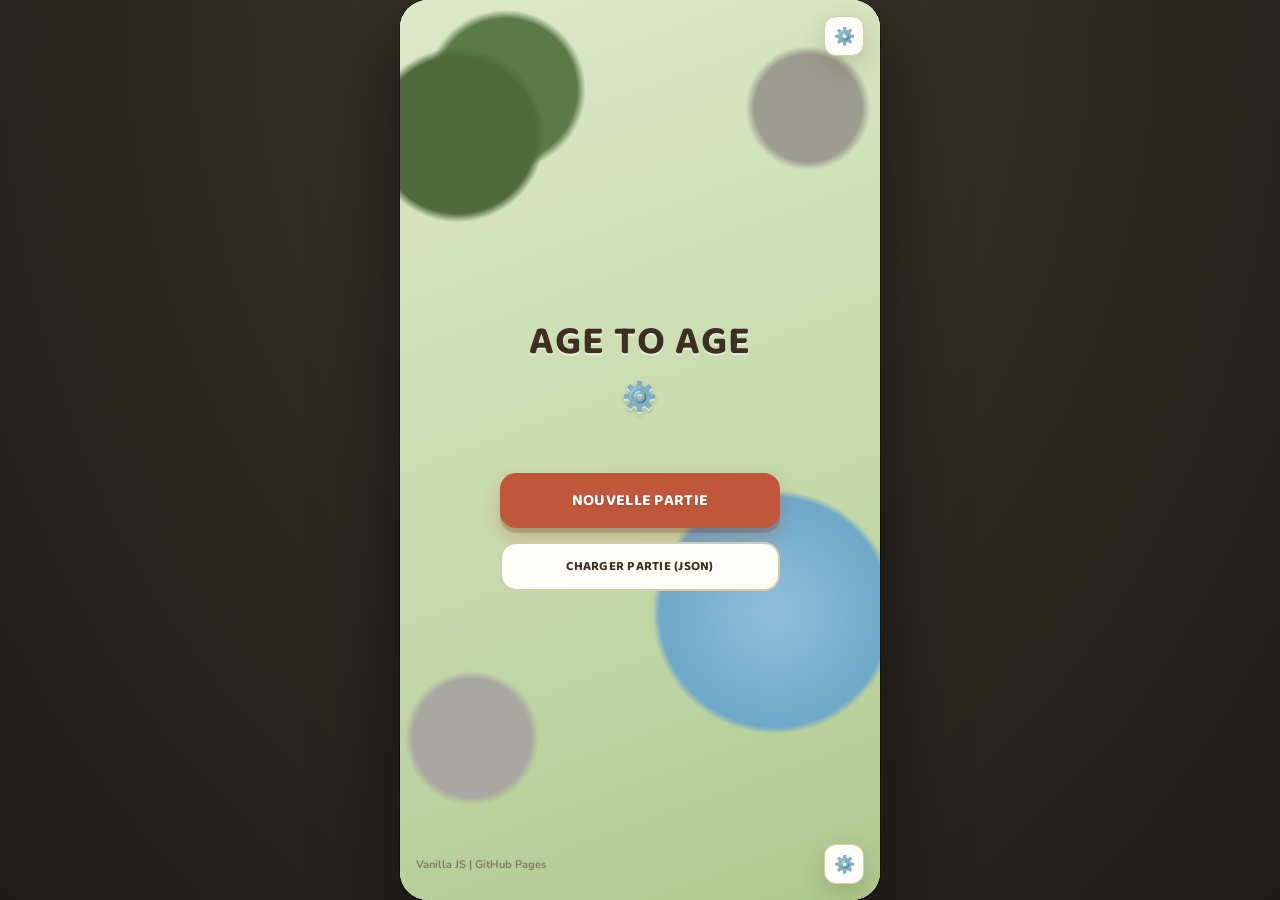
<file: index.html>
<!DOCTYPE html>
<html lang="fr">
<head>
<meta charset="UTF-8">
<meta name="viewport" content="width=device-width, initial-scale=1.0, maximum-scale=1.0, user-scalable=no, viewport-fit=cover">
<title>Age to Age</title>
<link rel="preconnect" href="https://fonts.googleapis.com">
<link href="https://fonts.googleapis.com/css2?family=Baloo+2:wght@600;700;800&family=Fredoka:wght@500;600;700&family=Nunito:wght@400;600;700;800;900&display=swap" rel="stylesheet">
<link rel="stylesheet" href="css/style.css">
</head>
<body>
<div id="appShell">
<div id="app">

  <!-- ===================== ECRAN D'ACCUEIL ===================== -->
  <div id="homeScreen" class="homeScreen">
    <div class="homeTopBar"><button class="gearBtn" id="btnSettingsTop">⚙️</button></div>
    <div class="homeContent">
      <div class="gameTitle">AGE TO AGE<span class="gameTitleGear">⚙️</span></div>
      <button id="btnHomeNewGame" class="primaryBtn">Nouvelle partie</button>
      <button id="btnHomeLoad" class="secondaryBtn">Charger partie (JSON)</button>
    </div>
    <div class="homeBottomBar">
      <span class="homeFooterText">Vanilla JS | GitHub Pages</span>
      <button class="gearBtn" id="btnSettingsBottom">⚙️</button>
    </div>
  </div>

  <!-- ===================== ECRAN DE DIFFICULTE ===================== -->
  <div id="difficultyScreen" class="overlayScreen hidden">
    <button class="gearBtn" id="backToHomeBtn">←</button>
    <div class="overlayCard">
      <h2>Difficulté</h2>
      <p class="overlaySub">Choisis ta difficulté avant de commencer.</p>
      <div id="difficultyGrid"></div>
    </div>
  </div>

  <!-- ===================== ECRAN DE DEFAITE ===================== -->
  <div id="defeatScreen" class="overlayScreen hidden">
    <div class="overlayCard">
      <h2>💀 Défaite</h2>
      <p class="overlaySub" id="defeatMessage">La tribu s'est éteinte.</p>
      <button id="btnDefeatRestart" class="primaryBtn">Nouvelle partie</button>
    </div>
  </div>

  <!-- ===================== FICHE REGLAGES ===================== -->
  <div id="settingsOverlay" class="hidden" style="position:absolute;inset:0;background:rgba(30,22,12,.65);z-index:420;"></div>
  <div id="settingsSheet" class="hidden" style="position:absolute;left:0;right:0;bottom:0;background:var(--cream-light);border-radius:var(--radius-lg) var(--radius-lg) 0 0;padding:18px 20px calc(18px + env(safe-area-inset-bottom));z-index:421;box-shadow:var(--shadow-up);">
    <div class="sheetHandle"></div>
    <h3 style="margin-bottom:14px;">Réglages</h3>
    <button id="btnSave" class="slateBtn">💾 Sauvegarder</button>
    <button id="btnExport" class="secondaryBtn">⬇️ Exporter la partie (.json)</button>
    <button id="btnReset" class="secondaryBtn dangerOutline">🗑️ Nouvelle partie</button>
  </div>
  <input type="file" id="fileImport" accept="application/json" class="hidden">

  <!-- ===================== TOPBAR ===================== -->
  <div id="resourceStrip">
    <div class="resChip" id="chipBois">
      <span class="ic">🪵</span><span class="resValue" id="resBois">0</span>
      <span class="delta" id="deltaBois"></span>
      <button class="resInfoBtn" data-info="bois">i</button>
    </div>
    <div class="resChip" id="chipPierre">
      <span class="ic">🪨</span><span class="resValue" id="resPierre">0</span>
      <span class="delta" id="deltaPierre"></span>
      <button class="resInfoBtn" data-info="pierre">i</button>
    </div>
    <div class="resChip" id="chipNourriture">
      <span class="ic">🌾</span><span class="resValue" id="resNourriture">0</span>
      <span class="delta" id="deltaNourriture"></span>
      <button class="resInfoBtn" data-info="nourriture">i</button>
    </div>
    <div class="resChip" id="chipOr">
      <span class="ic">🪙</span><span class="resValue" id="resOr">0</span>
      <span class="delta" id="deltaOr"></span>
      <button class="resInfoBtn" data-info="or">i</button>
    </div>
  </div>

  <header id="topbar">
    <div class="popBadge"><span class="ic">👥</span><span id="popCount">0</span>/<span id="popCap">0</span></div>
    <span id="topClock">🌱 Saison 1 · Jour 1 · Matin</span>
    <span id="difficultyBadge"></span>
    <span id="speedControls">
      <button data-speed="0">⏸</button><button data-speed="1" class="active">▶</button><button data-speed="3">⏩</button>
    </span>
  </header>

  <div id="defenseHud"></div>

  <!-- ===================== ECRANS DE JEU ===================== -->
  <main>
    <div id="screenMap" class="screen active">
      <div id="mapCanvas">
        <div id="mapSvg"></div>
        <div id="markerLayer"></div>
      </div>
    </div>

    <div id="screenBuild" class="screen">
      <div class="panelScreen">
        <h2>Construire</h2>
        <div id="villagePanelMobile"></div>
        <div id="buildGrid" class="buildGrid"></div>
      </div>
    </div>

    <div id="screenUpgrades" class="screen">
      <div class="panelScreen">
        <h2>Entrepôt</h2>
        <div id="storageCards"></div>
        <h2 style="margin-top:20px;">Améliorations</h2>
        <div id="upgradeCards"></div>
      </div>
    </div>

    <div id="screenPop" class="screen">
      <div class="panelScreen">
        <h2>Habitants</h2>
        <div id="popStats"></div>
        <div id="recruitCardMobile"></div>
      </div>
    </div>
  </main>

  <nav id="tabBar">
    <button data-tab="screenMap" class="active"><span class="tabIcon">🗺️</span>Carte</button>
    <button data-tab="screenBuild"><span class="tabIcon">🏗️</span>Construire</button>
    <button data-tab="screenUpgrades"><span class="tabIcon">🔧</span>Améliorations</button>
    <button data-tab="screenPop"><span class="tabIcon">👥</span>Habitants</button>
  </nav>

  <!-- ===================== BOTTOM SHEET (site / batiment / entrepot) ===================== -->
  <div id="sheetOverlay"></div>
  <div id="bottomSheet">
    <div class="sheetHandle"></div>
    <div id="sheetContent"></div>
  </div>

  <!-- ===================== MODALE - info / confirmation d'achat ===================== -->
  <div id="infoModalOverlay">
    <div id="infoModal">
      <div class="modalIcon" id="infoModalIcon"></div>
      <h3 id="infoModalTitle"></h3>
      <p id="infoModalBody"></p>
      <div id="infoModalCost" class="modalCostRow"></div>
      <div class="modalActions">
        <button id="infoModalSecondary">Annuler</button>
        <button id="infoModalPrimary" class="hidden">Construire</button>
      </div>
    </div>
  </div>

</div>
</div>
<div id="toast"></div>

<script src="js/config.js"></script>
<script src="js/state.js"></script>
<script src="js/simulation.js"></script>
<script src="js/utils.js"></script>
<script src="js/storage.js"></script>
<script src="js/render-map.js"></script>
<script src="js/render-screens.js"></script>
<script src="js/main.js"></script>
</body>
</html>
</file>
<file: css/style.css>
/* =====================================================================
   AGE TO AGE — Design unifié PC + Mobile, une seule UI responsive.
   Palette "Ère 1 — Genèse" : reproduit la maquette fournie (écran
   d'accueil illustré, pastilles de ressources, fiche coulissante,
   cartes de construction, modale d'achat Annuler/Construire).
   Le fond de carte est une approximation vectorielle stylisée (pas
   d'assets peints disponibles) : mêmes teintes/composition (lac,
   forêts, rochers) que la référence, rendu en SVG généré.
   ===================================================================== */

:root{
  --bg-app:#EDE6D3;
  --cream:#F7F2E6;
  --cream-light:#FFFDF8;
  --ink:#3E2F22;
  --ink-dim:#8A7862;
  --accent:#C1573A;        /* terre cuite — boutons primaires */
  --accent-bright:#D36B4D;
  --accent-dark:#A84A30;
  --secondary:#6E9457;     /* vert — succès / états positifs */
  --secondary-bright:#86AC6E;
  --slate:#4A5D60;         /* ardoise — "Lancer la recherche" */
  --slate-bright:#5E7477;
  --line:#E6DCC6;
  --line-strong:#D8C9A8;
  --gold:#D1A83B;
  --danger:#C1453A;
  --radius-lg:22px;
  --radius-md:16px;
  --radius-sm:12px;
  --shadow-soft:0 10px 26px rgba(60,42,20,.18);
  --shadow-up:0 -12px 32px rgba(60,42,20,.2);
  --shadow-btn:0 5px 0 rgba(0,0,0,.15);
  --font-display:'Baloo 2','Fredoka',sans-serif;
  --font-body:'Nunito',sans-serif;
  --map-illustration:
    radial-gradient(circle at 78% 68%,#8FC0DB 0%,#6FA8C9 16%,transparent 17%),
    radial-gradient(circle at 12% 15%,#4F6B3E 0%,#4F6B3E 9%,transparent 10%),
    radial-gradient(circle at 22% 10%,#5B7A47 0%,#5B7A47 8%,transparent 9%),
    radial-gradient(circle at 85% 12%,#9C9C90 0%,#9C9C90 6%,transparent 7%),
    radial-gradient(circle at 15% 82%,#A8A8A0 0%,#A8A8A0 7%,transparent 8%),
    linear-gradient(160deg,#DCE9C8,#C7DAAE 55%,#AEC98F);
}
*{box-sizing:border-box;-webkit-tap-highlight-color:transparent;}
html,body{margin:0;padding:0;height:100%;background:#2b2820;color:var(--ink);font-family:var(--font-body);}
button{font-family:inherit;cursor:pointer;touch-action:manipulation;}
h1,h2,h3{font-family:var(--font-display);margin:0;}

/* App-shell : carte mobile centrée, identique sur PC et mobile. Sur les
   écrans larges, elle reste à taille téléphone, centrée sur un fond neutre
   — c'est ce qui garantit que PC et mobile affichent EXACTEMENT la même UI. */
#appShell{
  width:100%;height:100%;min-height:100vh;min-height:100dvh;
  display:flex;align-items:center;justify-content:center;
  background:radial-gradient(ellipse at 50% 0%,#3a362b,#201d17);
  padding:0;
}
#app{
  position:relative;width:100%;max-width:480px;height:100vh;height:100dvh;
  max-height:960px;background:var(--bg-app);overflow:hidden;
  display:flex;flex-direction:column;
  box-shadow:0 0 0 1px rgba(0,0,0,.4),0 30px 80px rgba(0,0,0,.55);
}
@media (min-width:520px){
  #app{border-radius:28px;margin:20px 0;}
}

/* ---------------------------------------------------------------------
   PRIMITIFS DE BOUTONS
   --------------------------------------------------------------------- */
.primaryBtn{
  background:var(--accent);color:#fff;border:none;border-radius:var(--radius-md);
  font-family:var(--font-display);font-weight:700;font-size:16px;letter-spacing:.02em;
  padding:15px 18px;box-shadow:var(--shadow-btn),0 8px 18px rgba(193,87,58,.35);
  text-shadow:0 1px 2px rgba(0,0,0,.2);text-transform:uppercase;
}
.primaryBtn:active{transform:translateY(3px);box-shadow:0 2px 0 rgba(0,0,0,.15);}
.secondaryBtn{
  background:var(--cream-light);color:var(--ink);border:2px solid var(--line-strong);border-radius:var(--radius-md);
  font-family:var(--font-display);font-weight:700;font-size:13px;letter-spacing:.02em;
  padding:12px 16px;text-transform:uppercase;
}
.slateBtn{
  background:var(--slate);color:#fff;border:none;border-radius:var(--radius-md);
  font-family:var(--font-display);font-weight:700;font-size:14px;
  padding:13px;box-shadow:var(--shadow-btn),0 6px 14px rgba(0,0,0,.2);
}
.slateBtn:active{transform:translateY(3px);box-shadow:0 2px 0 rgba(0,0,0,.15);}
.slateBtn:disabled{background:var(--line-strong);color:var(--ink-dim);box-shadow:none;}
.gearBtn{
  width:40px;height:40px;border-radius:12px;background:var(--cream-light);
  border:1px solid var(--line-strong);box-shadow:var(--shadow-soft);
  font-size:17px;display:flex;align-items:center;justify-content:center;
}

/* ---------------------------------------------------------------------
   ÉCRAN D'ACCUEIL
   --------------------------------------------------------------------- */
.homeScreen{
  position:absolute;inset:0;z-index:400;display:flex;flex-direction:column;
  background:var(--map-illustration);
}
.homeScreen.hidden{display:none;}
.homeTopBar{display:flex;justify-content:flex-end;padding:16px;}
.homeContent{flex:1;display:flex;flex-direction:column;align-items:center;justify-content:center;gap:14px;padding:0 28px;}
.gameTitle{
  font-family:var(--font-display);font-weight:700;font-size:40px;color:var(--ink);
  letter-spacing:.03em;text-align:center;text-shadow:0 2px 0 rgba(255,255,255,.55);
  margin-bottom:2px;
}
.gameTitleGear{display:block;font-size:28px;margin:2px 0 20px;filter:drop-shadow(0 2px 2px rgba(0,0,0,.2));}
.homeContent .primaryBtn{width:100%;max-width:280px;margin-top:16px;}
.homeContent .secondaryBtn{width:100%;max-width:280px;}
.homeBottomBar{display:flex;justify-content:space-between;align-items:center;padding:16px;}
.homeFooterText{font-family:var(--font-body);font-size:11px;color:var(--ink-dim);font-weight:700;}

/* ---------------------------------------------------------------------
   OVERLAYS (Difficulté / Défaite)
   --------------------------------------------------------------------- */
.overlayScreen{
  position:absolute;inset:0;z-index:410;display:flex;align-items:center;justify-content:center;
  padding:24px;background:var(--map-illustration);overflow-y:auto;
}
.overlayScreen.hidden{display:none !important;}
.overlayCard{max-width:400px;width:100%;text-align:center;}
.overlayCard h2{font-family:var(--font-display);font-weight:700;font-size:26px;color:var(--ink);margin:0 0 8px;text-shadow:0 2px 0 rgba(255,255,255,.5);}
.overlaySub{color:var(--ink-dim);font-weight:700;font-size:12.5px;margin:0 0 20px;line-height:1.5;}
#difficultyGrid{display:flex;flex-direction:column;gap:12px;}
.difficultyTile{
  background:var(--accent);color:#fff;border:none;border-radius:var(--radius-md);padding:15px 18px;text-align:left;
  box-shadow:var(--shadow-btn),0 10px 20px rgba(0,0,0,.18);
}
.difficultyTile:active{transform:translateY(4px);box-shadow:0 1px 0 rgba(0,0,0,.15);}
.difficultyTile .diffName{font-family:var(--font-display);font-weight:700;font-size:15px;margin-bottom:4px;text-shadow:0 1px 2px rgba(0,0,0,.25);}
.difficultyTile .diffDesc{font-size:11px;line-height:1.4;color:rgba(255,255,255,.92);}
.difficultyTile.easy{background:var(--secondary);}
.difficultyTile.hard{background:var(--gold);}
.difficultyTile.very_hard{background:var(--danger);}
#backToHomeBtn{position:absolute;top:16px;left:16px;}

/* ---------------------------------------------------------------------
   TOPBAR — pastilles de ressources + ligne population/horloge/vitesse
   --------------------------------------------------------------------- */
#resourceStrip{
  flex-shrink:0;display:grid;grid-template-columns:repeat(4,1fr);gap:7px;
  padding:12px 12px 8px;background:var(--cream);
}
.resChip{
  display:grid;grid-template-columns:auto auto;grid-template-rows:auto auto;
  grid-template-areas:"icon value" "delta delta";
  align-items:center;justify-content:center;column-gap:5px;row-gap:2px;
  background:var(--cream-light);border:1px solid var(--line-strong);border-radius:var(--radius-sm);
  padding:8px 6px 7px;box-shadow:0 2px 6px rgba(60,42,20,.1);position:relative;
}
.resChip .ic{grid-area:icon;font-size:17px;}
.resChip .resValue{grid-area:value;font-family:var(--font-display);font-weight:700;font-size:15px;color:var(--ink);}
.resChip .delta{grid-area:delta;font-size:12px;font-weight:800;line-height:1.2;}
.resChip .delta.pos{color:var(--secondary);}
.resChip .delta.neg{color:var(--danger);}
.resInfoBtn{
  position:absolute;top:-6px;right:-6px;width:19px;height:19px;border-radius:50%;
  border:1px solid var(--line-strong);background:var(--cream-light);color:var(--ink-dim);
  font-size:10px;font-style:italic;font-family:Georgia,serif;display:flex;align-items:center;justify-content:center;padding:0;
}

#topbar{
  flex-shrink:0;display:flex;align-items:center;gap:10px;
  background:var(--cream);border-bottom:1px solid var(--line);
  padding:9px 14px 12px;box-shadow:0 2px 8px rgba(60,42,20,.08);
}
.popBadge{
  display:flex;align-items:center;gap:6px;font-family:var(--font-display);font-weight:700;font-size:13px;
  background:var(--cream-light);border:1px solid var(--line-strong);border-radius:999px;padding:5px 12px;
}
#topClock{font-family:var(--font-body);font-weight:800;font-size:11.5px;color:var(--ink-dim);flex:1;text-align:center;}
#difficultyBadge{font-family:var(--font-body);font-weight:800;font-size:9.5px;color:var(--accent);border:1px solid var(--accent);border-radius:999px;padding:3px 7px;white-space:nowrap;}
#speedControls{display:flex;gap:4px;}
#speedControls button{
  background:var(--cream-light);border:1px solid var(--line-strong);color:var(--ink);
  font-size:12px;padding:5px 8px;border-radius:var(--radius-sm);font-weight:700;
}
#speedControls button.active{background:var(--accent);border-color:var(--accent-dark);color:#fff;}

/* ---------------------------------------------------------------------
   HUD DÉFENSE
   --------------------------------------------------------------------- */
#defenseHud{
  position:absolute;top:128px;left:12px;z-index:150;
  background:var(--cream-light);border:1px solid var(--line-strong);border-radius:var(--radius-sm);
  padding:8px 11px;min-width:130px;max-width:58%;
  font-family:var(--font-body);font-size:10px;color:var(--ink);
  box-shadow:var(--shadow-soft);pointer-events:none;
}
.defenseHudTitle{font-family:var(--font-display);font-weight:700;font-size:10px;color:var(--accent);margin-bottom:5px;white-space:nowrap;overflow:hidden;text-overflow:ellipsis;}
.defenseHudBar{position:relative;width:100%;height:6px;background:var(--line);border-radius:3px;overflow:hidden;margin-bottom:5px;}
.defenseHudFill{position:absolute;left:0;top:0;bottom:0;background:var(--secondary);transition:width .4s linear;}
.defenseHudFill.warn{background:var(--danger);}
.defenseHudRow{display:flex;justify-content:space-between;gap:8px;padding:1px 0;font-weight:700;}
.defenseHudRow .ok{color:var(--secondary);}
.defenseHudRow .bad{color:var(--danger);}

/* ---------------------------------------------------------------------
   SCREENS
   --------------------------------------------------------------------- */
main{flex:1;position:relative;overflow:hidden;}
.screen{position:absolute;inset:0;display:none;overflow-y:auto;-webkit-overflow-scrolling:touch;}
.screen.active{display:block;}

#screenMap{overflow:hidden;background:var(--map-illustration);display:flex;align-items:center;justify-content:center;touch-action:none;}
#mapCanvas{position:relative;width:650px;height:1050px;flex-shrink:0;transform-origin:center center;}
#mapSvg{position:absolute;inset:0;pointer-events:none;}
#markerLayer{position:absolute;inset:0;pointer-events:none;}

.marker{position:absolute;transform:translate(-50%,-50%);display:flex;flex-direction:column;align-items:center;gap:5px;pointer-events:auto;padding:2px;}
.markerIcon{
  font-size:30px;width:54px;height:54px;display:flex;align-items:center;justify-content:center;
  background:var(--cream-light);border-radius:50%;border:3px solid var(--line-strong);
  filter:drop-shadow(0 3px 8px rgba(30,20,5,.35));
}
.marker.pendingSite .markerIcon{border-color:var(--accent);box-shadow:0 0 0 5px rgba(193,87,58,.2);}
.marker.discoveredSite .markerIcon{border-color:var(--secondary);box-shadow:0 0 0 5px rgba(110,148,87,.2);}
.marker.storageMarker .markerIcon{border-color:var(--slate);}
.marker.unlaunchedSite .markerIcon{opacity:.9;}
.marker.builtBuilding .markerIcon{border-color:var(--slate);}
.marker.buildingInProgress .markerIcon{border-color:var(--gold);animation:pulseBuild 1.4s infinite;}
@keyframes pulseBuild{0%,100%{box-shadow:0 0 0 3px rgba(209,168,59,.2);}50%{box-shadow:0 0 0 7px rgba(209,168,59,.35);}}
.storageLabel{position:absolute;top:100%;left:50%;transform:translateX(-50%);font-family:var(--font-display);font-weight:700;font-size:10px;color:var(--ink);background:var(--cream-light);padding:2px 7px;border-radius:8px;border:1px solid var(--line-strong);white-space:nowrap;margin-top:2px;}

.launchBtn{
  background:var(--cream-light);border:2px solid var(--accent);color:var(--ink);
  font-family:var(--font-display);font-weight:700;font-size:12.5px;padding:9px 13px;border-radius:999px;white-space:nowrap;
  box-shadow:0 4px 10px rgba(30,20,5,.2);
}
.barWrap{position:relative;width:64px;height:14px;background:var(--line);border-radius:8px;border:1px solid var(--line-strong);display:flex;align-items:center;justify-content:center;overflow:hidden;}
.barFill{position:absolute;left:0;top:0;bottom:0;background:var(--secondary);opacity:.9;}
.barChrono{position:relative;z-index:1;font-family:var(--font-body);font-weight:800;font-size:9px;color:var(--ink);}
.levelBadge{font-family:var(--font-body);font-weight:800;font-size:10px;color:var(--ink);background:var(--cream-light);padding:2px 7px;border-radius:9px;border:1px solid var(--line-strong);}

.siteControls{display:flex;align-items:center;gap:6px;background:var(--cream-light);border:1px solid var(--line-strong);border-radius:12px;padding:4px 6px;box-shadow:0 2px 6px rgba(30,20,5,.15);}
.siteControls button{width:26px;height:26px;border-radius:7px;border:none;background:var(--slate);color:#fff;font-size:15px;font-weight:800;display:flex;align-items:center;justify-content:center;padding:0;}
.siteControls button.wcMinus:active{background:var(--danger);}
.siteControls button.wcPlus:active{background:var(--secondary);}
.siteControls span{font-family:var(--font-display);font-weight:700;font-size:13px;min-width:16px;text-align:center;color:var(--ink);}

.upgradeArrow{
  width:32px;height:32px;border-radius:50%;border:2px solid var(--accent-bright);background:var(--accent);
  color:#fff;font-size:15px;display:flex;align-items:center;justify-content:center;margin-bottom:-4px;
  box-shadow:0 4px 10px rgba(193,87,58,.35);
}

.panelScreen{padding:16px;padding-bottom:90px;}
.panelScreen h2{font-family:var(--font-display);font-weight:700;font-size:14px;color:var(--ink-dim);text-transform:uppercase;letter-spacing:.05em;margin:0 0 14px;}

/* ---------------------------------------------------------------------
   ÉCRAN CONSTRUIRE — liste de cartes (icône / infos / verrou)
   --------------------------------------------------------------------- */
.buildGrid{display:flex;flex-direction:column;gap:12px;}
.buildTile{
  position:relative;display:flex;gap:12px;align-items:center;
  background:var(--cream-light);border:1px solid var(--line);border-radius:var(--radius-md);
  padding:12px 44px 12px 14px;box-shadow:0 2px 8px rgba(60,42,20,.08);
}
.buildTile .ic{flex-shrink:0;font-size:28px;width:52px;height:52px;display:flex;align-items:center;justify-content:center;background:var(--cream);border-radius:14px;border:1px solid var(--line);}
.buildTile .tileBody{flex:1;min-width:0;}
.buildTile .nameLine{display:flex;align-items:baseline;gap:7px;margin-bottom:5px;}
.buildTile .name{display:block;font-family:var(--font-display);font-weight:700;font-size:14.5px;color:var(--ink);}
.buildTile .levelTag{font-family:var(--font-body);font-weight:800;font-size:10.5px;color:var(--secondary);background:rgba(110,148,87,.12);padding:2px 7px;border-radius:8px;flex-shrink:0;}
.buildTile .costRow{display:flex;gap:10px;flex-wrap:wrap;font-family:var(--font-body);font-weight:800;font-size:12px;color:var(--ink);margin-bottom:4px;}
.buildTile .costRow span.bad{color:var(--danger);}
.buildTile .metaLine{font-size:10.5px;color:var(--ink-dim);font-weight:700;}
.buildTile .lockLine{font-size:10.5px;color:var(--danger);font-weight:800;margin-top:2px;}
.buildTile .tileInfoBtn{position:absolute;top:10px;right:10px;width:24px;height:24px;border-radius:50%;background:var(--slate);color:#fff;border:none;font-style:italic;font-family:Georgia,serif;font-size:11px;padding:0;}
.buildTile.built{border-color:var(--secondary);}
.buildTile.constructing .ic{animation:pulseBuild 1.4s infinite;}
.buildTile.locked{background:var(--cream);border-color:var(--line);}
.buildTile.locked .ic{opacity:.5;filter:grayscale(1);}
.buildTile.locked .name{color:var(--ink-dim);}

/* Bouton d'action "incremental" : coloré et cliquable dès que le coût est
   couvert, grisé/désactivé sinon — pas de confirmation, un tap = un achat. */
.upgradeBtn{
  flex-shrink:0;min-width:78px;
  background:var(--accent);color:#fff;border:none;border-radius:var(--radius-sm);
  font-family:var(--font-display);font-weight:700;font-size:12px;text-transform:uppercase;
  padding:11px 10px;box-shadow:0 4px 0 rgba(0,0,0,.15);
  display:flex;align-items:center;justify-content:center;text-align:center;line-height:1.2;
}
.upgradeBtn:active{transform:translateY(3px);box-shadow:none;}
.upgradeBtn:disabled{background:var(--line-strong);color:var(--ink-dim);box-shadow:none;}
.upgradeBtn .btnCost{display:block;font-size:10px;font-weight:800;opacity:.9;margin-top:2px;}
.upgradeBtn.buildingProgress{background:var(--gold);color:#fff;flex-direction:column;gap:1px;box-shadow:none;}
.upgradeBtn.maxedBtn{background:var(--secondary);color:#fff;box-shadow:none;}
.upgradeBtn.lockedBtn{background:var(--line);color:var(--ink-dim);box-shadow:none;font-size:16px;}

.upgradeCard{background:var(--cream-light);border:1px solid var(--line);border-radius:var(--radius-md);padding:14px;margin-bottom:14px;box-shadow:0 2px 8px rgba(60,42,20,.08);}
.upgradeCardHead{display:flex;justify-content:space-between;align-items:center;font-family:var(--font-display);font-weight:700;font-size:13.5px;margin-bottom:8px;color:var(--ink);}
.upgradeCardHead .tierBadge{font-family:var(--font-body);font-weight:800;font-size:10px;color:var(--accent);background:rgba(193,87,58,.1);padding:3px 9px;border-radius:10px;}
.upgradeReqLine{display:flex;justify-content:space-between;font-family:var(--font-body);font-weight:700;font-size:12px;padding:3px 0;color:var(--ink-dim);}
.upgradeReqLine.ok{color:var(--secondary);}
.upgradeReqLine.bad{color:var(--danger);}
.bigActionBtn{width:100%;margin-top:10px;background:var(--slate);border:none;color:#fff;font-family:var(--font-display);font-weight:700;font-size:13.5px;padding:13px;border-radius:var(--radius-md);box-shadow:var(--shadow-btn),0 6px 14px rgba(0,0,0,.15);}
.bigActionBtn:active{transform:translateY(3px);box-shadow:0 2px 0 rgba(0,0,0,.12);}
.bigActionBtn:disabled{background:var(--line-strong);color:var(--ink-dim);box-shadow:none;}

.popStatRow{display:flex;justify-content:space-between;font-family:var(--font-body);font-weight:700;font-size:13.5px;padding:9px 0;border-bottom:1px dashed var(--line-strong);color:var(--ink);}
.villageBanner{background:var(--cream-light);border:1px solid var(--accent);border-radius:var(--radius-md);padding:16px;margin-bottom:16px;box-shadow:var(--shadow-soft);}
.villageTitle{font-family:var(--font-display);font-weight:700;font-size:14.5px;color:var(--accent);margin-bottom:6px;}
.villageDesc{font-size:12px;color:var(--ink-dim);line-height:1.5;margin-bottom:10px;}

/* ---------------------------------------------------------------------
   NAV DU BAS
   --------------------------------------------------------------------- */
#tabBar{
  flex-shrink:0;display:flex;gap:6px;background:var(--cream);border-top:1px solid var(--line);
  padding:8px 8px calc(8px + env(safe-area-inset-bottom));
}
#tabBar button{
  flex:1;display:flex;flex-direction:column;align-items:center;justify-content:center;gap:4px;
  background:none;border:none;color:var(--ink-dim);
  min-height:56px;padding:8px 4px;border-radius:var(--radius-md);
  font-family:var(--font-body);font-weight:800;font-size:10px;text-transform:uppercase;letter-spacing:.01em;
  transition:background .15s,color .15s;
}
#tabBar button .tabIcon{font-size:22px;line-height:1;}
#tabBar button.active{color:#fff;background:var(--accent);box-shadow:0 4px 10px rgba(193,87,58,.35);}
#tabBar button:active{transform:scale(.96);}

/* ---------------------------------------------------------------------
   BOTTOM SHEET
   --------------------------------------------------------------------- */
#sheetOverlay{position:absolute;inset:0;background:rgba(30,22,12,.65);z-index:90;display:none;}
#sheetOverlay.show{display:block;}
#bottomSheet{
  position:absolute;left:0;right:0;bottom:0;background:var(--cream-light);border-top:1px solid var(--line);
  border-radius:var(--radius-lg) var(--radius-lg) 0 0;padding:18px 20px calc(18px + env(safe-area-inset-bottom));
  max-height:72%;overflow-y:auto;z-index:91;transform:translateY(100%);transition:transform .28s cubic-bezier(.2,.9,.3,1);
  box-shadow:var(--shadow-up);
}
#bottomSheet.show{transform:translateY(0);}
#bottomSheet .sheetHandle{width:42px;height:5px;background:var(--line-strong);border-radius:3px;margin:0 auto 14px;}
#bottomSheet h3{font-family:var(--font-display);font-weight:700;font-size:16px;color:var(--ink);margin:0 0 8px;text-transform:uppercase;letter-spacing:.02em;}

/* ---------------------------------------------------------------------
   MODALE D'ACHAT / INFO — icône+titre centrés, coût, Annuler/Construire
   --------------------------------------------------------------------- */
#infoModalOverlay{position:absolute;inset:0;background:rgba(30,22,12,.7);z-index:95;display:none;align-items:center;justify-content:center;padding:20px;}
#infoModalOverlay.show{display:flex;}
#infoModal{background:var(--cream-light);border:1px solid var(--line);border-radius:var(--radius-lg);padding:22px;max-width:340px;width:100%;text-align:center;box-shadow:0 24px 60px rgba(0,0,0,.35);}
.modalIcon{font-size:34px;margin-bottom:6px;}
#infoModal h3{font-family:var(--font-display);font-weight:700;font-size:17px;color:var(--ink);margin:0 0 10px;}
#infoModal p{font-size:12.5px;color:var(--ink-dim);line-height:1.55;margin:0 0 14px;text-align:left;}
.modalCostRow{display:flex;justify-content:center;gap:14px;font-family:var(--font-display);font-weight:700;font-size:14px;color:var(--ink);margin-bottom:14px;flex-wrap:wrap;}
.modalCostRow span.bad{color:var(--danger);}
.modalCostLabel{font-size:10.5px;color:var(--ink-dim);font-weight:800;text-transform:uppercase;letter-spacing:.04em;margin-bottom:6px;}
.modalActions{display:flex;gap:10px;}
.modalActions button{flex:1;border-radius:var(--radius-md);padding:12px;font-family:var(--font-display);font-weight:700;font-size:13px;text-transform:uppercase;border:none;}
#infoModalSecondary{background:var(--cream);color:var(--ink);border:2px solid var(--line-strong) !important;}
#infoModalPrimary{background:var(--accent);color:#fff;box-shadow:0 5px 0 rgba(0,0,0,.15);}
#infoModalPrimary:active{transform:translateY(3px);box-shadow:none;}
#infoModalPrimary.hidden{display:none;}

/* ---------------------------------------------------------------------
   RÉGLAGES (icônes engrenage)
   --------------------------------------------------------------------- */
#settingsSheet .slateBtn, #settingsSheet .secondaryBtn{width:100%;margin-bottom:10px;}
#settingsSheet .secondaryBtn.dangerOutline{border-color:var(--danger);color:var(--danger);}

/* ---------------------------------------------------------------------
   TOAST
   --------------------------------------------------------------------- */
#toast{
  position:absolute;bottom:90px;left:16px;right:16px;
  background:var(--slate);color:#fff;padding:12px 16px;border-radius:var(--radius-md);
  font-family:var(--font-body);font-weight:700;font-size:13px;
  opacity:0;pointer-events:none;transition:opacity .3s;z-index:100;
  box-shadow:0 10px 28px rgba(0,0,0,.3);text-align:center;
}
#toast.show{opacity:1;}
.hidden{display:none !important;}
.invRow{display:flex;justify-content:space-between;font-family:var(--font-body);font-weight:700;font-size:13px;padding:4px 0;color:var(--ink-dim);}
.invRow.ok{color:var(--secondary);}
.invRow.bad{color:var(--danger);}
</file>
